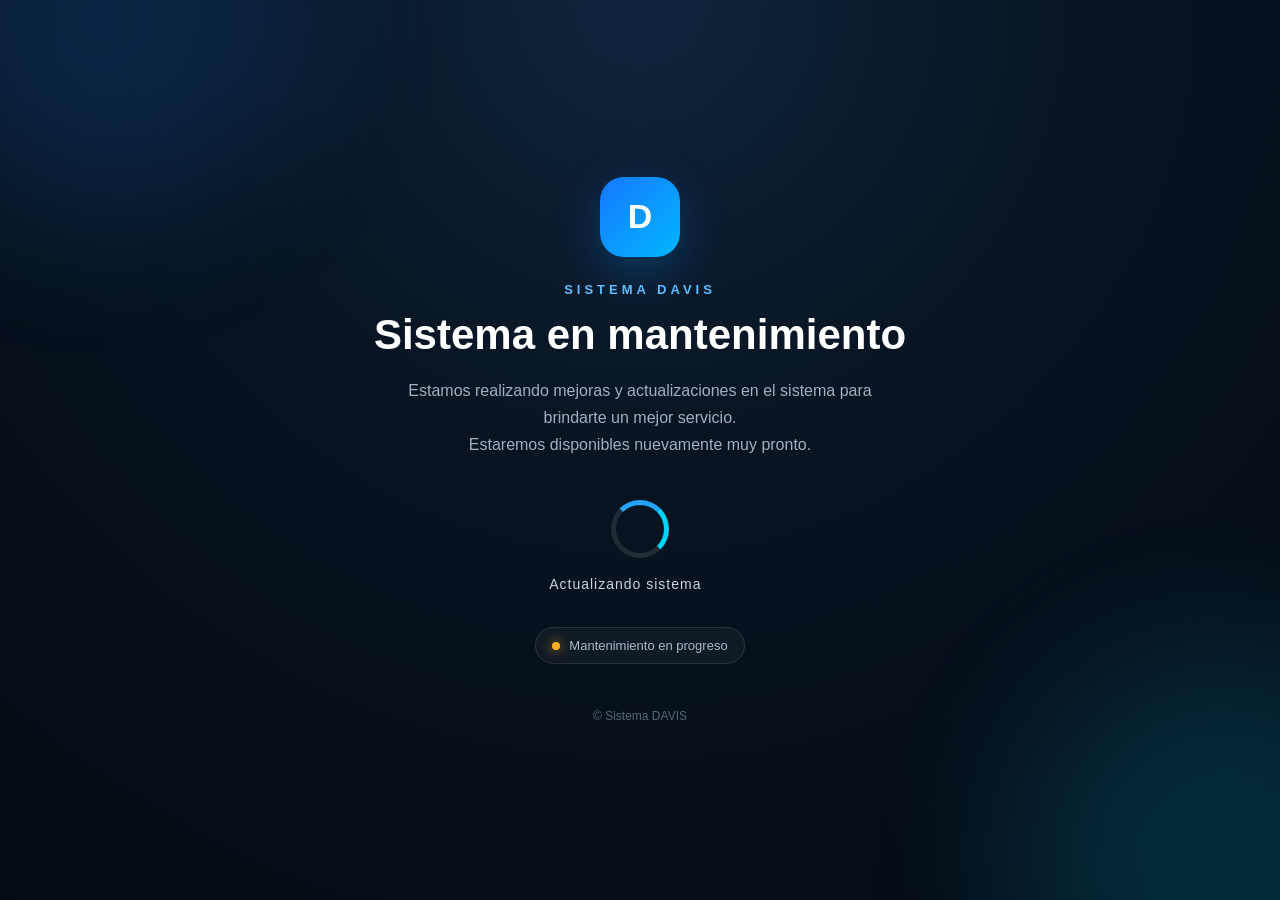
<file: templates/mantenimiento.html>
<!DOCTYPE html>
<html lang="es">

<head>

    <meta charset="UTF-8">

    <meta
        name="viewport"
        content="width=device-width, initial-scale=1.0"
    >

    <title>
        Sistema en mantenimiento | DAVIS
    </title>

    <style>

        * {
            margin: 0;
            padding: 0;
            box-sizing: border-box;
        }


        body {

            min-height: 100vh;

            display: flex;
            align-items: center;
            justify-content: center;

            padding: 25px;

            font-family:
                Inter,
                Arial,
                Helvetica,
                sans-serif;

            background:
                radial-gradient(
                    circle at top,
                    #10253d 0%,
                    #081422 40%,
                    #050b12 100%
                );

            color: white;

            overflow: hidden;

        }


        /* ==========================================
           FONDO
        ========================================== */

        .background {

            position: fixed;

            top: 0;
            left: 0;

            width: 100%;
            height: 100%;

            pointer-events: none;

            overflow: hidden;

        }


        .circle {

            position: absolute;

            border-radius: 50%;

            filter: blur(80px);

            opacity: 0.16;

        }


        .circle-1 {

            width: 400px;
            height: 400px;

            background: #1f8cff;

            top: -180px;
            left: -100px;

        }


        .circle-2 {

            width: 450px;
            height: 450px;

            background: #00c8ff;

            right: -180px;
            bottom: -200px;

        }


        /* ==========================================
           CONTENEDOR
        ========================================== */

        .maintenance-container {

            position: relative;

            z-index: 10;

            width: 100%;

            max-width: 650px;

            text-align: center;

            padding: 50px 35px;

        }


        /* ==========================================
           LOGO
        ========================================== */

        .logo {

            width: 80px;
            height: 80px;

            margin: 0 auto 25px;

            border-radius: 24px;

            display: flex;
            justify-content: center;
            align-items: center;

            background:
                linear-gradient(
                    135deg,
                    #1677ff,
                    #00b8ff
                );

            font-size: 34px;
            font-weight: 800;

            box-shadow:
                0 15px 45px
                rgba(0, 153, 255, 0.25);

        }


        /* ==========================================
           TEXTO SUPERIOR
        ========================================== */

        .system-name {

            font-size: 13px;

            letter-spacing: 4px;

            color: #5ebcff;

            font-weight: 700;

            margin-bottom: 14px;

        }


        h1 {

            font-size: 42px;

            line-height: 1.15;

            margin-bottom: 18px;

        }


        .description {

            max-width: 500px;

            margin: 0 auto;

            color: #9eb1c5;

            line-height: 1.7;

            font-size: 16px;

        }


        /* ==========================================
           CARGADOR
        ========================================== */

        .loader-area {

            margin-top: 42px;

            display: flex;

            flex-direction: column;

            justify-content: center;

            align-items: center;

            gap: 18px;

        }


        .loader {

            width: 58px;
            height: 58px;

            border-radius: 50%;

            border: 5px solid
                rgba(255, 255, 255, 0.10);

            border-top-color: #21a5ff;

            border-right-color: #00d4ff;

            animation:
                girar 0.8s linear infinite;

        }


        @keyframes girar {

            from {

                transform:
                    rotate(0deg);

            }

            to {

                transform:
                    rotate(360deg);

            }

        }


        /* ==========================================
           TEXTO CARGANDO
        ========================================== */

        .loading-text {

            color: #c5d5e5;

            font-size: 14px;

            letter-spacing: 1px;

        }


        .dots span {

            animation:
                punto 1.4s infinite;

            opacity: 0;

        }


        .dots span:nth-child(1) {

            animation-delay: 0s;

        }


        .dots span:nth-child(2) {

            animation-delay: 0.2s;

        }


        .dots span:nth-child(3) {

            animation-delay: 0.4s;

        }


        @keyframes punto {

            0% {

                opacity: 0;

            }

            40% {

                opacity: 1;

            }

            100% {

                opacity: 0;

            }

        }


        /* ==========================================
           ESTADO
        ========================================== */

        .status {

            margin-top: 35px;

            display: inline-flex;

            align-items: center;

            gap: 9px;

            padding:
                10px 16px;

            border:

                1px solid
                rgba(255, 255, 255, 0.10);

            border-radius: 30px;

            background:
                rgba(
                    255,
                    255,
                    255,
                    0.04
                );

            color: #a8b9ca;

            font-size: 13px;

        }


        .status-dot {

            width: 8px;
            height: 8px;

            border-radius: 50%;

            background: #ffb020;

            box-shadow:
                0 0 12px
                rgba(
                    255,
                    176,
                    32,
                    0.8
                );

            animation:
                pulso 1.5s infinite;

        }


        @keyframes pulso {

            0%,
            100% {

                opacity: 1;

                transform:
                    scale(1);

            }

            50% {

                opacity: 0.4;

                transform:
                    scale(0.75);

            }

        }


        /* ==========================================
           PIE
        ========================================== */

        .footer {

            margin-top: 45px;

            font-size: 12px;

            color: #52677d;

        }


        /* ==========================================
           RESPONSIVE
        ========================================== */

        @media (
            max-width: 600px
        ) {

            .maintenance-container {

                padding:
                    40px
                    15px;

            }


            h1 {

                font-size:
                    31px;

            }


            .description {

                font-size:
                    15px;

            }


            .logo {

                width:
                    70px;

                height:
                    70px;

                font-size:
                    29px;

            }

        }

    </style>

</head>


<body>


    <!-- FONDO -->

    <div class="background">

        <div
            class="
                circle
                circle-1
            "
        ></div>

        <div
            class="
                circle
                circle-2
            "
        ></div>

    </div>



    <!-- CONTENIDO -->

    <main
        class="maintenance-container"
    >


        <!-- LOGO -->

        <div class="logo">
            D
        </div>



        <!-- NOMBRE -->

        <div class="system-name">

            SISTEMA DAVIS

        </div>



        <!-- TÍTULO -->

        <h1>

            Sistema en mantenimiento

        </h1>



        <!-- DESCRIPCIÓN -->

        <p class="description">

            Estamos realizando mejoras
            y actualizaciones en el sistema
            para brindarte un mejor servicio.

            <br>

            Estaremos disponibles nuevamente
            muy pronto.

        </p>



        <!-- CARGANDO -->

        <div class="loader-area">


            <div
                class="loader"
                aria-label="Cargando"
            ></div>


            <div class="loading-text">

                Actualizando sistema

                <span class="dots">

                    <span>.</span>
                    <span>.</span>
                    <span>.</span>

                </span>

            </div>


        </div>



        <!-- ESTADO -->

        <div class="status">

            <span
                class="status-dot"
            ></span>

            Mantenimiento en progreso

        </div>



        <!-- FOOTER -->

        <div class="footer">

            © Sistema DAVIS

        </div>


    </main>


</body>

</html>
</file>
